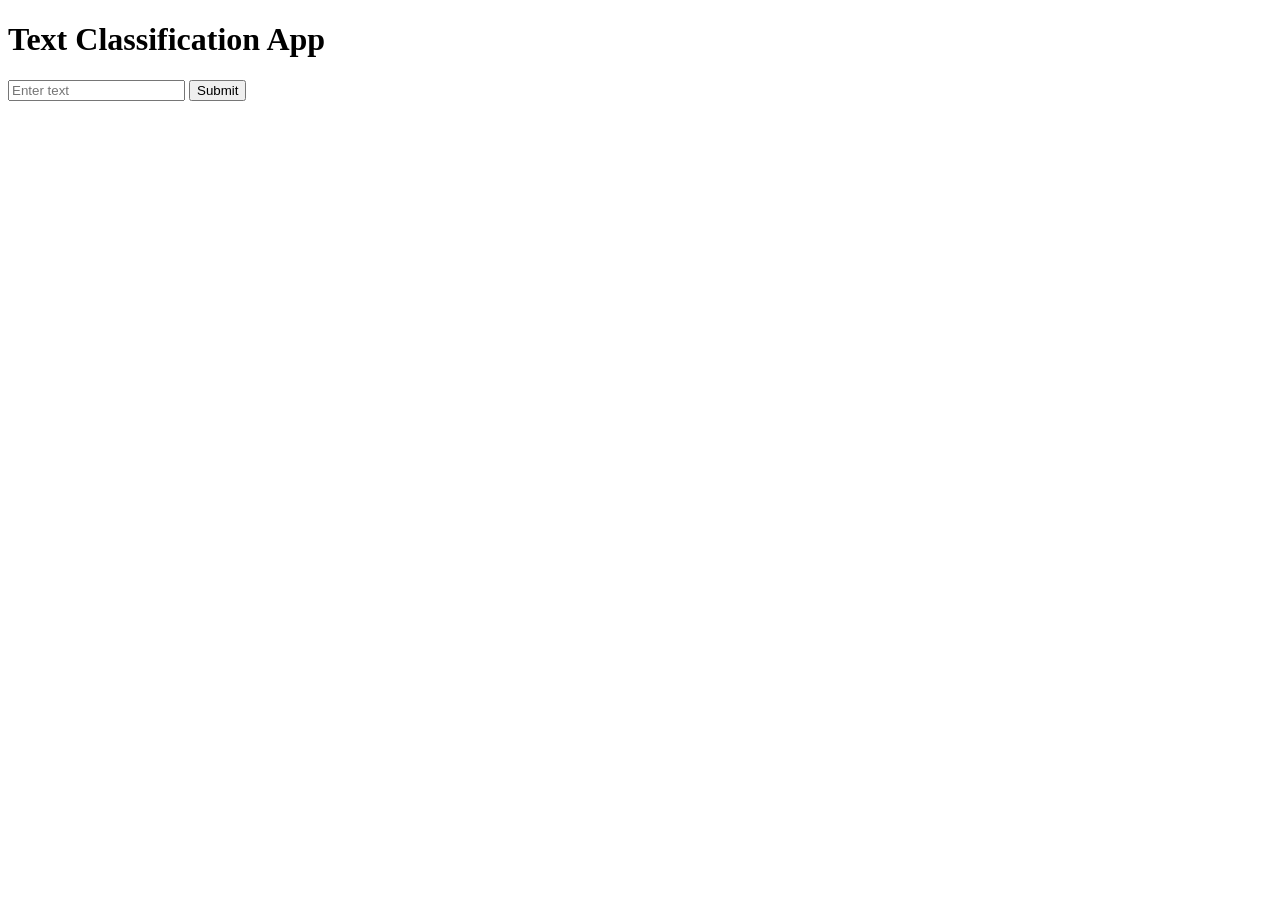
<file: client/index.html>
<!DOCTYPE html>
<html>
<head>
    <title>Text Classification App</title>
</head>
<body>
    <h1>Text Classification App</h1>
    <input type="text" id="textInput" placeholder="Enter text">
    <button onclick="classifyText()">Submit</button>
    <div id="result"></div>

    <script src="script.js"></script>
</body>
</html>
</file>
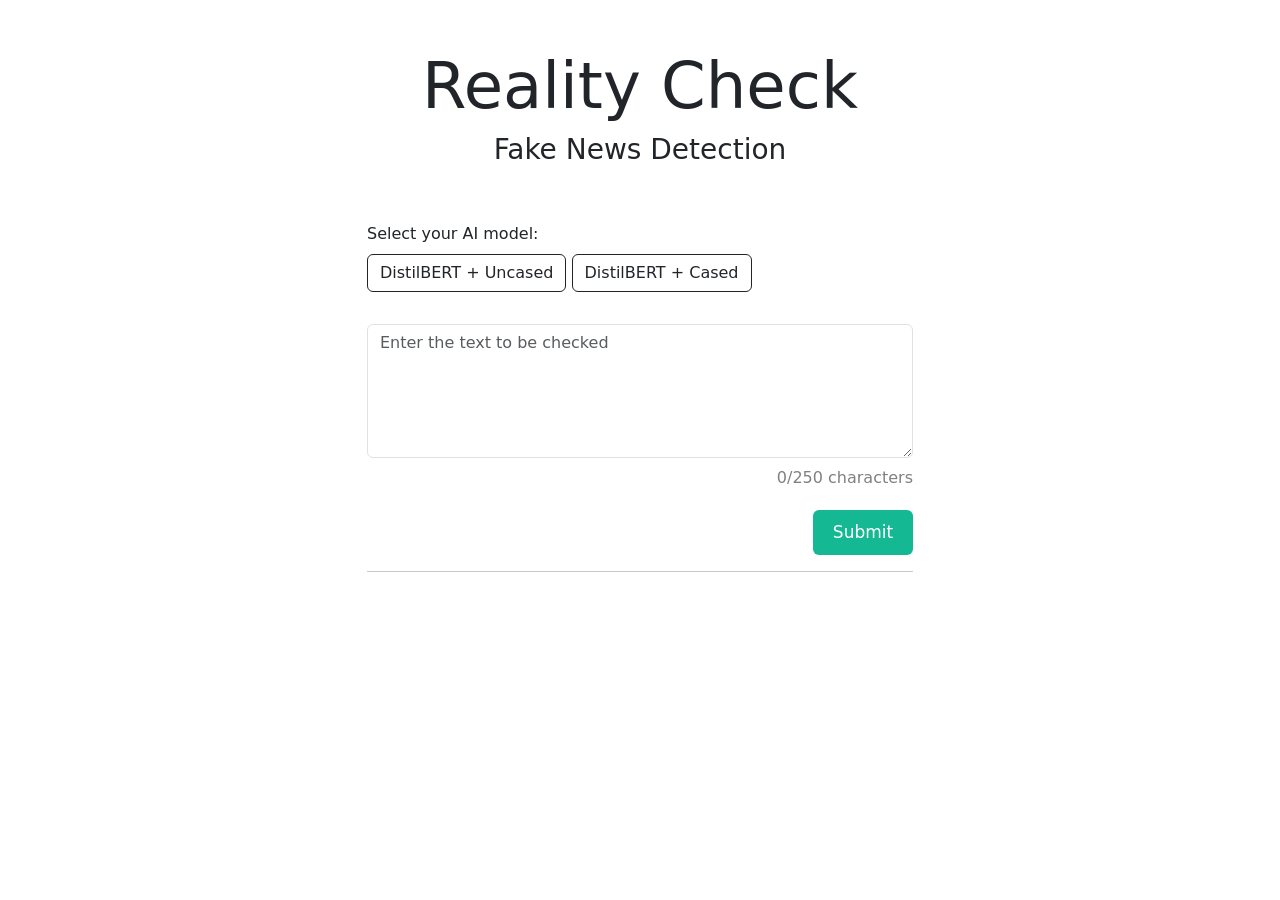
<file: App/client/index.html>
<!DOCTYPE html>
<html>
    <head>
        <title>Text Classification App</title>
        <link rel="stylesheet" href="style.css">
        <link 
            href="https://cdn.jsdelivr.net/npm/bootstrap@5.3.1/dist/css/bootstrap.min.css" 
            rel="stylesheet" 
            integrity="sha384-4bw+/aepP/YC94hEpVNVgiZdgIC5+VKNBQNGCHeKRQN+PtmoHDEXuppvnDJzQIu9" 
            crossorigin="anonymous">
    </head>
    <body>
        <div class="container">
            <div class='row align-items-center justify-content-center'>
                <div class="col-3">
                </div>
                <div class="col-6 text-center p-5">
                    <header class="">
                        <h1 class = "title-content display-3">
                            Reality Check
                        </h1>
                        <h3>Fake News Detection</h3>
                    </header>
                </div>
                <div class="col-3"></div>
            </div>
            <div class="row">
                <div class="col-3"></div>
                <div class="col-6">
                    <div>
                        <span>Select your AI model:</span>
                        <div class="mt-2">
                            <button class="btn mb-2 btn-outline-dark model-button" id="uncased" value="uncased" onclick="selectModel(this)">DistilBERT + Uncased</button>
                            <button class="btn mb-2 btn-outline-dark model-button" id="cased" value="cased" onclick="selectModel(this)">DistilBERT + Cased</button>
                        </div>
                    </div>
                    <div class="mb-2">
                        <label for="text-area-1" class="form-label"></label>
                        <textarea class="form-control" placeholder="Enter the text to be checked" id="text-area-1" rows="5" maxlength="250" oninput="updateCharacterCount()"></textarea>
                    </div>
                    <div class="submission-content">
                        <div class="row-container">
                            <div class="word-counter-container">
                                <span id="word-counter" class="word-counter mb-1">0/250 characters</span>
                            </div>
                            <div class="button-container mt-3">
                                <button class="btn" id="custom-button" onclick="classifyText()">Submit</button>
                            </div>
                        </div>
                        <p id="text-required" class="mt-1" style="display: none; color: red;">Provide some text to get started</p>
                    </div>
                    <hr class="hr"> 
                    <div id="result" class="text-center display-6"></div>
                </div>
                
                <div class="col-3"></div>
            </div>
            
        </div>
        <script 
            src="https://cdn.jsdelivr.net/npm/bootstrap@5.3.1/dist/js/bootstrap.bundle.min.js" 
            integrity="sha384-HwwvtgBNo3bZJJLYd8oVXjrBZt8cqVSpeBNS5n7C8IVInixGAoxmnlMuBnhbgrkm" 
            crossorigin="anonymous"></script>
        <script src="script.js"></script>
    </body>
</html>
</file>
<file: App/client/style.css>
* {
    margin: 0;
    padding: 0;
    box-sizing: border-box;
}

:root {
    --color-green: hsl(166, 80%, 40%);
    --color-light-green: hsl(166, 60%, 90%);
}

body {
    font-family: 'Poppins', 'sans-serif';
}

a {
    text-decoration: none;
    display: inline-block;
}

.model-button:hover {
    background-color: black;
    color: white;
}

/* .model-button:focus {
    background-color: black;
    color: white;
} */

.model-button.selected {
    background-color: black;
    color: white;
}

#custom-button {
    width: 100px;
    height: 45px;
    font-size: 17px;
    color: white;
    background-color:var(--color-green);
}

#custom-button:hover {
    background-color: black;
}

.word-counter {
    color: grey;
}

.row-container {
    display: flex;
    flex-direction: column;
    align-items: flex-end;
}

.word-counter-container {
    display: flex;
    flex-direction: row;
    justify-content: flex-end;
    align-items: center;
}
</file>
